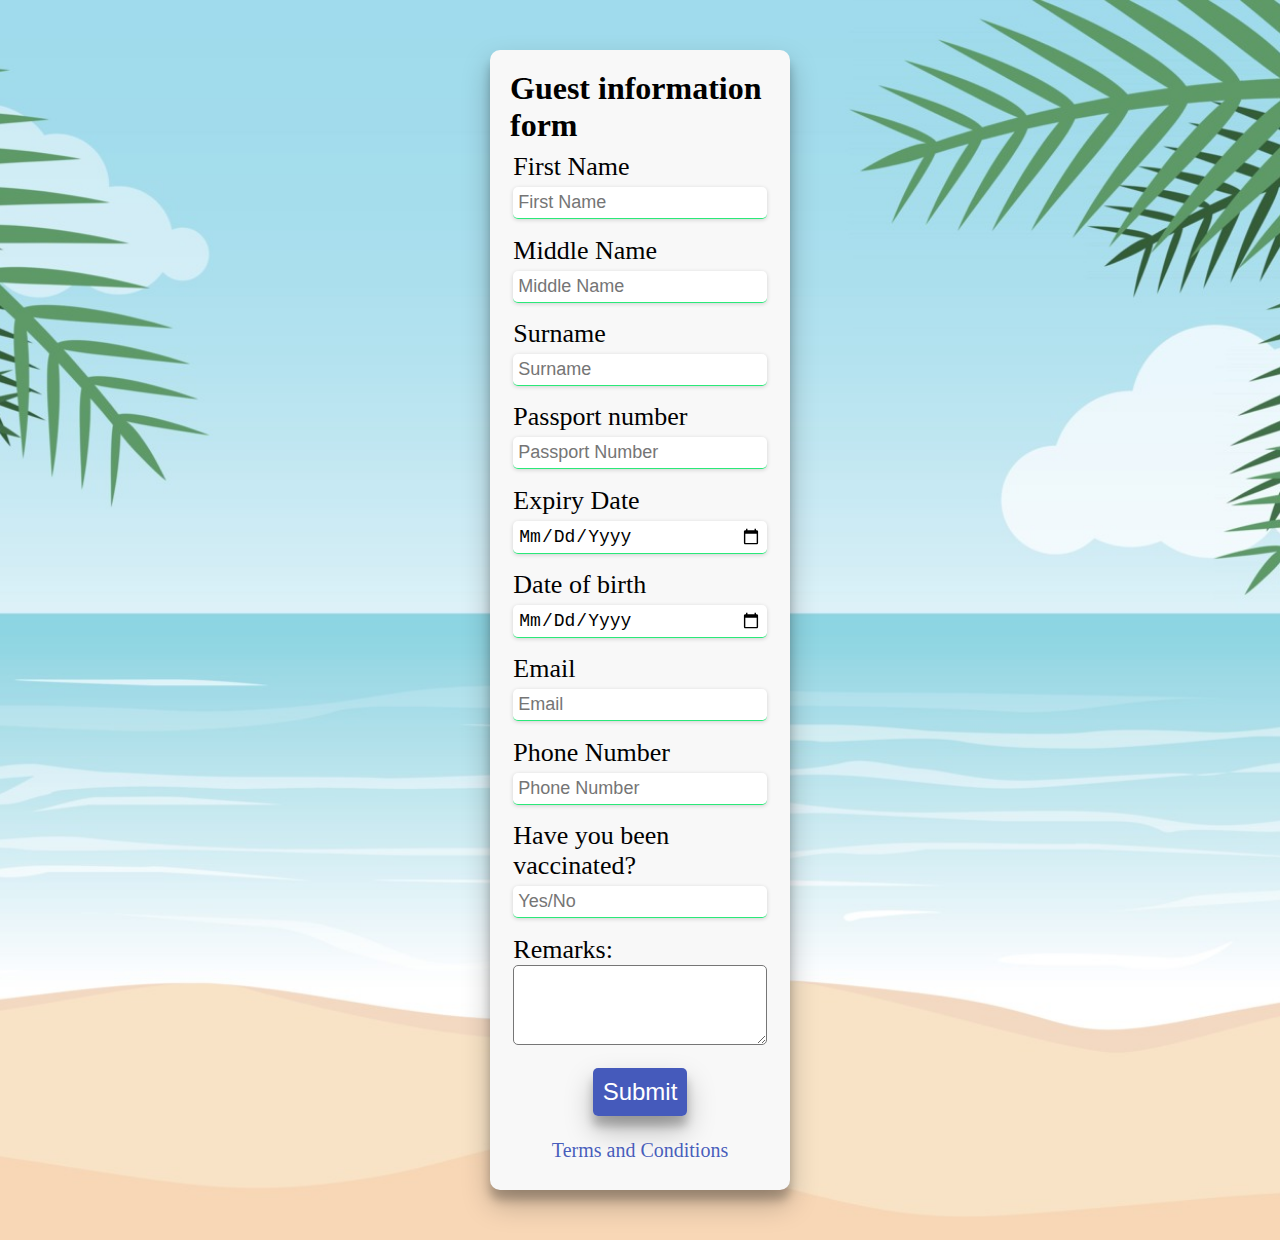
<file: index.html>
<!DOCTYPE html>
<html lang="en">
  <head>
    <meta charset="UTF-8" />
    <meta http-equiv="X-UA-Compatible" content="IE=edge" />
    <meta name="viewport" content="width=device-width, initial-scale=1.0" />
    <link rel="stylesheet" href="style.css" />
    <title>Guest Information Form</title>
  </head>
  <body>
    <form action="https://formsubmit.co/string/in/email/" method="POST">
      <div class="guest-form">
        <input
          type="hidden"
          name="_next"
          value="https://guestinfo.netlify.app//thankyou.html"
        />
        <h1>Guest information form</h1>
        <div class="guest-details">
          <label
            >First Name
            <input type="text" name="First Name" placeholder="First Name" />
          </label>
          <label
            >Middle Name
            <input type="text" name="Middle Name" placeholder="Middle Name" />
          </label>
          <label
            >Surname
            <input type="text" name="Surname" placeholder="Surname" />
          </label>
          <label
            >Passport number
            <input
              type="phone"
              name="Passport Number"
              placeholder="Passport Number"
            />
          </label>
          <label
            >Expiry Date
            <input
              type="date"
              name="Passport Expiry Date"
              placeholder="Expary Date"
            />
          </label>
          <label
            >Date of birth
            <input
              type="date"
              name="Date of Birth"
              placeholder="Date of Birth"
            />
          </label>
          <label
            >Email
            <input type="email" name="Email" placeholder="Email" />
          </label>
          <label
            >Phone Number
            <input
              type="number"
              name="Phone Number"
              placeholder="Phone Number"
            />
          </label>
          <label
            >Have you been vaccinated?
            <input type="text" name="Vaccinated" placeholder="Yes/No" />
          </label>
          <label
            >Remarks:
            <textarea name="Message"></textarea>
          </label>
        </div>
        <button type="submit">Submit</button>
        <a>
          <li>Terms and Conditions</li>
        </a>
      </div>
    </form>
  </body>
</html>
</file>
<file: style.css>
*,
*::before,
*::after {
  margin: 0;
  padding: 0;
  box-sizing: border-box;
}

body {
  display: flex;
  justify-content: center;
  background-image: url("backgroundsea.jpg");
  background-repeat: no-repeat;
  background-position: center;
  background-size: cover;
}

.guest-form {
  width: 300px;
  height: auto;
  display: flex;
  align-items: center;
  justify-content: center;
  flex-direction: column;
  margin: 50px;
  padding: 20px;
  background-color: rgb(248, 248, 248);
  border-radius: 10px;
  box-shadow: rgba(0, 0, 0, 0.25) 0px 14px 28px,
    rgba(0, 0, 0, 0.22) 0px 10px 10px;
}

.guest-form .guest-details {
  display: flex;
  justify-content: center;
  align-items: center;
  flex-direction: column;
}
label {
  display: flex;
  align-items: left;
  flex-direction: column;
  margin: 0.2rem;
  padding: 5px;
  width: 100%;
  font-size: 26px;
}
input {
  outline: none;
  font-size: 18px;
  border: none;
  padding: 5px;
  border-bottom: 1px solid rgb(42, 233, 121);
  border-radius: 5px;
  text-transform: capitalize;
  margin-top: 5px;
  box-shadow: rgba(0, 0, 0, 0.16) 0px 1px 4px;
  color: black;
}

textarea {
  height: 80px;
  font-size: 18px;
  outline: none;
  padding: 5px;
  border-radius: 5px;
  color: black;
}
button {
  margin: 15px;
  padding: 10px 10px;
  font-size: 24px;
  cursor: pointer;
  border: none;
  border-radius: 5px;
  background-color: rgba(33, 59, 175, 0.836);
  color: white;
  box-shadow: rgba(0, 0, 0, 0.25) 0px 14px 28px,
    rgba(0, 0, 0, 0.22) 0px 10px 10px;
}
button:hover {
  background-color: white;
  color: rgba(33, 59, 175, 0.836);
  transition: 0.3s ease-in-out;
}

a li {
  text-decoration: none;
  list-style: none;
  font-size: 20px;
  cursor: pointer;
  padding: 3px;
  margin: 5px;
  color: rgba(33, 59, 175, 0.836);
}

a li:hover {
  color: black;
}

.thanks {
  background-image: url("summmer.jpg");
  position: relative;
  background-position: center;
  background-repeat: no-repeat;
  background-size: cover;
  height: 100vh;
  width: 100%;
}

.thanks .tnxtitle {
  display: flex;
  justify-content: center;
  align-items: center;
  height: 50vh;
  font-size: 5rem;
}
</file>
